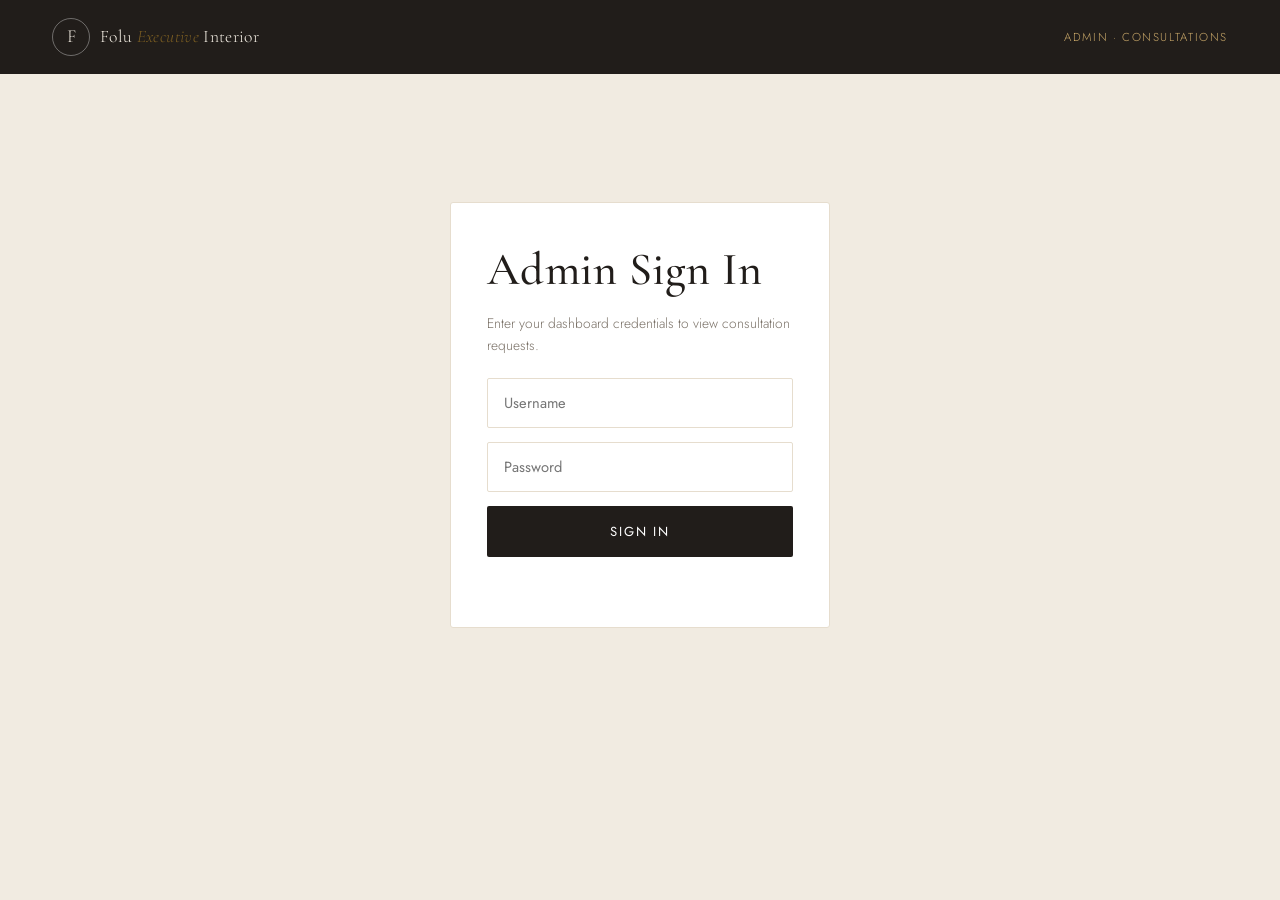
<file: web/admin.html>
<!DOCTYPE html>
<html lang="en">
<head>
<meta charset="UTF-8">
<meta name="viewport" content="width=device-width, initial-scale=1.0">
<meta name="robots" content="noindex, nofollow">
<title>Admin Sign In — Folu Executive Interior</title>

<link rel="preconnect" href="https://fonts.googleapis.com">
<link rel="preconnect" href="https://fonts.gstatic.com" crossorigin>
<link href="https://fonts.googleapis.com/css2?family=Cormorant+Garamond:ital,wght@0,400;0,500;0,600;0,700&family=Jost:wght@300;400;500;600&display=swap" rel="stylesheet">

<link rel="stylesheet" href="css/style.css">
<link rel="stylesheet" href="css/admin.css">
</head>
<body class="admin-body">

<header class="admin-header">
  <div class="admin-header-inner">
    <a href="index.html" class="logo">
      <span class="logo-mark">F</span>
      <span class="logo-text">Folu <em>Executive</em> Interior</span>
    </a>
    <span class="admin-tag">Admin · Consultations</span>
  </div>
</header>

<main class="admin-main">
  <section class="admin-login">
    <form class="admin-login-form" id="loginForm">
      <h2>Admin Sign In</h2>
      <p class="admin-login-sub">Enter your dashboard credentials to view consultation requests.</p>
      <input type="text" name="username" placeholder="Username" autocomplete="username" required>
      <input type="password" name="password" placeholder="Password" autocomplete="current-password" required>
      <button type="submit" class="btn btn-primary btn-block">Sign In</button>
      <p class="admin-login-error" id="loginError"></p>
    </form>
  </section>
</main>

<div class="auth-toast" id="authToast">
  <div class="auth-toast-card">
    <span class="auth-toast-check">&#10003;</span>
    <span>Sign in successful</span>
  </div>
</div>

<script src="js/login.js"></script>
</body>
</html>
</file>
<file: web/css/style.css>
/* ============================================
   Folu Executive Interior — stylesheet
   ============================================ */

:root {
  --color-bg: #faf7f2;
  --color-bg-alt: #f1ebe1;
  --color-panel: #ffffff;
  --color-ink: #211d1a;
  --color-text: #34302b;
  --color-muted: #7a7167;
  --color-line: #e6ddce;
  --color-accent: #a9812f;
  --color-accent-dark: #7c5e22;
  --color-accent-soft: #c9a869;

  --font-serif: "Cormorant Garamond", Georgia, serif;
  --font-sans: "Jost", "Helvetica Neue", Arial, sans-serif;

  --container: 1240px;
  --header-h: 84px;
}

@media (min-width: 1500px) {
  :root { --container: 1440px; }
}

@media (min-width: 1800px) {
  :root { --container: 1640px; }
}

@media (min-width: 2200px) {
  :root { --container: 1840px; }
}

* { box-sizing: border-box; }

html { scroll-behavior: smooth; }

body {
  margin: 0;
  background: var(--color-bg);
  color: var(--color-text);
  font-family: var(--font-sans);
  font-weight: 300;
  line-height: 1.6;
  -webkit-font-smoothing: antialiased;
}

img { max-width: 100%; display: block; }

h1, h2, h3, h4 {
  font-family: var(--font-serif);
  font-weight: 500;
  color: var(--color-ink);
  letter-spacing: 0.01em;
  margin: 0 0 .5em;
}

h1 { font-size: clamp(2.6rem, 6vw, 4.6rem); line-height: 1.08; font-weight: 500; }
h2 { font-size: clamp(1.9rem, 3.6vw, 2.9rem); line-height: 1.15; }
h3 { font-size: 1.35rem; }

p { margin: 0 0 1em; color: var(--color-muted); }

a { color: inherit; text-decoration: none; }

.container {
  max-width: var(--container);
  margin: 0 auto;
  padding: 0 32px;
}

.eyebrow {
  font-family: var(--font-sans);
  text-transform: uppercase;
  letter-spacing: 0.22em;
  font-size: 0.72rem;
  color: var(--color-accent-dark);
  margin-bottom: 14px;
  font-weight: 500;
}

em { font-style: italic; color: var(--color-accent); }

/* ---------- Preloader ---------- */
.preloader {
  position: fixed; inset: 0; z-index: 9999;
  background: var(--color-ink);
  display: flex; align-items: center; justify-content: center;
  transition: opacity .6s ease, visibility .6s ease;
}
.preloader span {
  font-family: var(--font-serif);
  color: #f1ebe1;
  letter-spacing: 0.3em;
  font-size: 0.9rem;
  text-transform: uppercase;
  opacity: .85;
}
.preloader.done { opacity: 0; visibility: hidden; }

/* ---------- Buttons ---------- */
.btn {
  display: inline-flex; align-items: center; justify-content: center;
  padding: 15px 32px;
  font-family: var(--font-sans);
  font-size: 0.82rem;
  letter-spacing: 0.14em;
  text-transform: uppercase;
  border-radius: 2px;
  border: 1px solid transparent;
  cursor: pointer;
  transition: all .3s ease;
  white-space: nowrap;
}
.btn-primary { background: var(--color-ink); color: #fff; }
.btn-primary:hover { background: var(--color-accent-dark); }
.btn-outline { background: transparent; color: var(--color-ink); border-color: var(--color-ink); }
.btn-outline:hover { background: var(--color-ink); color: #fff; }
.btn-ghost { background: transparent; color: #fff; border-color: rgba(255,255,255,.6); }
.btn-ghost:hover { background: rgba(255,255,255,.15); border-color: #fff; }
.btn-sm { padding: 10px 20px; font-size: 0.7rem; }
.btn-block { width: 100%; }

/* ---------- Submit button states (form feedback) ---------- */
.btn.is-sending {
  background: var(--color-muted); border-color: var(--color-muted);
  color: #fff; cursor: wait; opacity: .85;
}
.btn.is-success {
  background: #2f7d4f; border-color: #2f7d4f; color: #fff;
}
.btn.is-error {
  background: #b0413e; border-color: #b0413e; color: #fff;
  animation: btnShake .4s ease;
}
@keyframes btnShake {
  0%, 100% { transform: translateX(0); }
  25% { transform: translateX(-6px); }
  75% { transform: translateX(6px); }
}
.form-note {
  font-size: 0.86rem; font-weight: 500; margin-top: 12px; min-height: 1.2em;
}
.form-note.is-success { color: #2f7d4f; }
.form-note.is-error { color: #b0413e; }

/* ---------- Announcement bar ---------- */
.announce {
  background: var(--color-ink);
  color: #f1ebe1;
  text-align: center;
  font-size: 0.74rem;
  letter-spacing: 0.08em;
  padding: 9px 16px;
}

/* ---------- Header ---------- */
.site-header {
  position: sticky; top: 0; z-index: 500;
  background: rgba(250, 247, 242, 0.92);
  backdrop-filter: blur(10px);
  border-bottom: 1px solid var(--color-line);
}
.header-inner {
  display: flex; align-items: center; justify-content: space-between;
  height: var(--header-h);
  flex-wrap: nowrap;
  gap: 20px;
}
.logo { display: flex; align-items: center; gap: 10px; flex-shrink: 0; }
.logo-mark {
  width: 38px; height: 38px;
  border: 1px solid var(--color-ink);
  border-radius: 50%;
  display: flex; align-items: center; justify-content: center;
  font-family: var(--font-serif); font-size: 1.15rem; color: var(--color-ink);
}
.logo-text {
  font-family: var(--font-serif);
  font-size: 1.1rem;
  letter-spacing: 0.02em;
  color: var(--color-ink);
  white-space: nowrap;
}
.logo-text em { color: var(--color-accent-dark); }

.main-nav { display: flex; gap: 24px; flex-shrink: 1; }
.main-nav a {
  font-size: 0.76rem;
  letter-spacing: 0.05em;
  text-transform: uppercase;
  color: var(--color-text);
  position: relative;
  padding: 4px 0;
  white-space: nowrap;
}
.main-nav a::after {
  content: ""; position: absolute; left: 0; bottom: -2px;
  width: 0; height: 1px; background: var(--color-accent-dark);
  transition: width .3s ease;
}
.main-nav a:hover::after { width: 100%; }

.header-actions { display: flex; align-items: center; gap: 20px; flex-shrink: 0; }

.nav-toggle {
  display: none; flex-direction: column; gap: 5px;
  background: none; border: none; cursor: pointer; padding: 6px;
}
.nav-toggle span { width: 22px; height: 1px; background: var(--color-ink); display: block; }

/* ---------- Hero ---------- */
.hero {
  position: relative;
  min-height: 92vh;
  display: flex; align-items: center;
  overflow: hidden;
  color: #fff;
}
.hero-media { position: absolute; inset: 0; }
.hero-media img { width: 100%; height: 100%; object-fit: cover; }
.hero-overlay {
  position: absolute; inset: 0;
  background: linear-gradient(100deg, rgba(10,8,7,.78) 0%, rgba(10,8,7,.58) 28%, rgba(10,8,7,.2) 50%, rgba(10,8,7,0) 66%);
}
.hero-content { position: relative; z-index: 2; padding-top: 40px; width: 100%; }
.hero-text { max-width: 640px; }
.hero .eyebrow { color: var(--color-accent-soft); font-weight: 600; }
.hero h1 { color: #fff; font-weight: 700; text-shadow: 0 4px 32px rgba(0,0,0,.55); }
.hero-sub { color: rgba(255,255,255,.9); font-size: 1.08rem; max-width: 480px; text-shadow: 0 2px 16px rgba(0,0,0,.5); }
.hero-actions { display: flex; gap: 16px; margin-top: 28px; flex-wrap: wrap; }

.scroll-cue {
  position: absolute; bottom: 32px; left: 50%; transform: translateX(-50%);
  z-index: 2;
}
.scroll-cue span {
  display: block; width: 1px; height: 46px;
  background: rgba(255,255,255,.6);
  position: relative;
  animation: scrollDown 2s ease-in-out infinite;
}
@keyframes scrollDown {
  0% { transform: scaleY(0); transform-origin: top; opacity: 0; }
  50% { transform: scaleY(1); transform-origin: top; opacity: 1; }
  51% { transform-origin: bottom; }
  100% { transform: scaleY(0); transform-origin: bottom; opacity: 0; }
}

/* ---------- Marquee ---------- */
.marquee-strip {
  background: var(--color-ink);
  color: var(--color-bg-alt);
  overflow: hidden;
  padding: 18px 0;
}
.marquee-track {
  display: flex; gap: 18px; white-space: nowrap;
  width: max-content;
  animation: marquee 32s linear infinite;
  font-family: var(--font-serif);
  font-style: italic;
  font-size: 1.15rem;
}
.marquee-track span:nth-child(2n) { color: var(--color-accent-soft); font-style: normal; font-family: var(--font-sans); font-size: 0.9rem; }
@keyframes marquee {
  from { transform: translateX(0); }
  to { transform: translateX(-50%); }
}

/* ---------- Story ---------- */
.story { padding: 120px 0; background: var(--color-bg); }
.story-grid {
  display: grid; grid-template-columns: 1fr 1fr; gap: 80px; align-items: center;
}
.story-media img { border-radius: 3px; }
.story-copy p { max-width: 460px; }
.link-arrow {
  display: inline-block; margin-top: 10px;
  font-size: 0.85rem; letter-spacing: 0.06em; text-transform: uppercase;
  color: var(--color-accent-dark);
  border-bottom: 1px solid var(--color-accent-dark);
  padding-bottom: 3px;
}

/* ---------- Section head ---------- */
.section-head { text-align: center; max-width: 640px; margin: 0 auto 60px; }

/* ---------- Collections ---------- */
.collections { padding: 120px 0; background: var(--color-bg-alt); }
.collections-grid {
  display: grid;
  grid-template-columns: repeat(4, 1fr);
  grid-template-rows: 340px 340px;
  gap: 20px;
}
.collection-card {
  position: relative; overflow: hidden; border-radius: 3px;
  grid-column: span 1;
}
.collection-card.large { grid-column: span 2; grid-row: span 2; }
.collection-card:last-child { grid-column: span 2; }
.collection-card img {
  width: 100%; height: 100%; object-fit: cover;
  transition: transform .6s ease;
}
.collection-card:hover img { transform: scale(1.06); }
.collection-card::before {
  content: ""; position: absolute; inset: 0;
  background: linear-gradient(0deg, rgba(15,13,11,.65) 0%, rgba(15,13,11,0) 45%);
  z-index: 1;
}
.collection-caption {
  position: absolute; left: 26px; bottom: 24px; z-index: 2; color: #fff;
}
.collection-caption h3 { color: #fff; margin-bottom: 2px; }
.collection-caption p { color: rgba(255,255,255,.8); margin: 0; font-size: 0.86rem; }

/* ---------- Products ---------- */
.products { padding: 120px 0; background: var(--color-bg); }
.products-grid {
  display: grid; grid-template-columns: repeat(4, 1fr); gap: 28px;
}
.product-card { background: var(--color-panel); }
.product-media { position: relative; overflow: hidden; aspect-ratio: 4/5; background: #f1ece3; }
.product-media img { width: 100%; height: 100%; object-fit: cover; transition: transform .6s ease; }
.product-card:hover .product-media img { transform: scale(1.05); }
.product-tag {
  position: absolute; top: 14px; left: 14px;
  background: var(--color-ink); color: #fff;
  font-size: 0.65rem; letter-spacing: 0.1em; text-transform: uppercase;
  padding: 5px 10px; border-radius: 2px;
}
.product-info { padding: 18px 4px 0; }
.product-info h3 { font-size: 1.15rem; margin-bottom: 2px; }
.product-info p { font-size: 0.86rem; margin-bottom: 8px; }
.price { font-family: var(--font-serif); font-size: 1.15rem; color: var(--color-accent-dark); }
.products-cta { text-align: center; margin-top: 60px; }

/* ---------- Statement ---------- */
.statement { position: relative; min-height: 64vh; display: flex; align-items: center; overflow: hidden; }
.statement-media { position: absolute; inset: 0; }
.statement-media img { width: 100%; height: 100%; object-fit: cover; }
.statement-overlay { position: absolute; inset: 0; background: rgba(15,13,11,.55); }
.statement-content { position: relative; z-index: 2; text-align: center; color: #fff; }
.statement-content h2 { color: #fff; margin-bottom: 32px; }

/* ---------- Gallery ---------- */
.gallery { padding: 120px 0 0; background: var(--color-bg-alt); }
.gallery .section-head { padding-top: 0; }
.gallery-grid {
  display: grid;
  grid-template-columns: repeat(6, 1fr);
  gap: 6px;
  padding: 0;
}
.gallery-item { overflow: hidden; grid-column: span 2; aspect-ratio: 1/1; }
.gallery-item.tall { aspect-ratio: 1/1.35; }
.gallery-item img { width: 100%; height: 100%; object-fit: cover; transition: transform .6s ease; }
.gallery-item:hover img { transform: scale(1.06); }

/* ---------- Testimonials ---------- */
.testimonials { padding: 120px 0; background: var(--color-bg-alt); text-align: center; }
.testimonial-track { position: relative; max-width: 720px; margin: 0 auto; min-height: 160px; }
.testimonial {
  position: absolute; inset: 0;
  opacity: 0; visibility: hidden;
  transition: opacity .6s ease;
  margin: 0;
}
.testimonial.active { opacity: 1; visibility: visible; position: relative; }
.testimonial p {
  font-family: var(--font-serif); font-style: italic;
  font-size: 1.5rem; color: var(--color-ink); line-height: 1.4;
}
.testimonial cite {
  display: block; margin-top: 18px; font-style: normal;
  font-size: 0.78rem; letter-spacing: 0.1em; text-transform: uppercase; color: var(--color-muted);
}
.testimonial-dots { display: flex; justify-content: center; gap: 10px; margin-top: 30px; }
.testimonial-dots button {
  width: 8px; height: 8px; border-radius: 50%; border: none;
  background: var(--color-line); cursor: pointer; padding: 0;
}
.testimonial-dots button.active { background: var(--color-accent-dark); }

/* ---------- CTA banner ---------- */
.cta-banner { background: var(--color-ink); color: #f1ebe1; padding: 100px 0; text-align: center; }
.cta-inner { max-width: 560px; margin: 0 auto; }
.cta-banner h2 { color: #fff; }
.cta-banner p { color: rgba(241,235,225,.75); }
.cta-form { display: flex; gap: 12px; margin-top: 28px; }
.cta-form input {
  flex: 1; padding: 15px 18px; border: 1px solid rgba(255,255,255,.25);
  background: transparent; color: #fff; font-family: var(--font-sans); border-radius: 2px;
}
.cta-form input::placeholder { color: rgba(255,255,255,.5); }
.form-note { margin-top: 14px; font-size: 0.8rem; color: var(--color-accent-soft); min-height: 1em; }

/* ---------- Contact ---------- */
.contact { padding: 120px 0; background: var(--color-bg); }
.contact-grid { display: grid; grid-template-columns: 1fr 1fr; gap: 80px; }
.contact-copy p { max-width: 420px; }
.contact-details { list-style: none; padding: 0; margin: 28px 0 0; }
.contact-details li { padding: 10px 0; border-top: 1px solid var(--color-line); font-size: 0.94rem; color: var(--color-text); }
.contact-details li strong { color: var(--color-ink); font-weight: 500; margin-right: 6px; }

.contact-form { display: flex; flex-direction: column; gap: 16px; }
.form-row { display: flex; gap: 16px; }
.contact-form input, .contact-form textarea {
  width: 100%; padding: 15px 16px; border: 1px solid var(--color-line);
  background: var(--color-panel); font-family: var(--font-sans); font-size: 0.92rem;
  border-radius: 2px; color: var(--color-text);
}
.contact-form textarea { resize: vertical; }
.contact-form input:focus, .contact-form textarea:focus { outline: none; border-color: var(--color-accent-dark); }

/* ---------- Footer ---------- */
.site-footer { background: #191512; color: #cfc6b8; padding: 90px 0 0; }
.footer-grid {
  display: grid; grid-template-columns: 1.4fr 0.8fr 0.8fr 1.1fr; gap: 50px;
  padding-bottom: 60px; border-bottom: 1px solid rgba(255,255,255,.08);
}
.footer-brand .logo-mark, .footer-brand .logo-text { color: #f1ebe1; border-color: rgba(255,255,255,.35); }
.footer-brand p { margin-top: 16px; color: #a89d8c; max-width: 260px; font-size: 0.9rem; }
.social-row { display: flex; gap: 14px; margin-top: 22px; }
.social-row a {
  width: 34px; height: 34px; border-radius: 50%; border: 1px solid rgba(255,255,255,.2);
  display: flex; align-items: center; justify-content: center; color: #cfc6b8;
  transition: all .25s ease;
}
.social-row a:hover { background: var(--color-accent-soft); border-color: var(--color-accent-soft); color: #191512; }

.footer-links h4, .footer-newsletter h4 {
  color: #f1ebe1; font-family: var(--font-sans); font-size: 0.78rem;
  letter-spacing: 0.12em; text-transform: uppercase; font-weight: 500; margin-bottom: 18px;
}
.footer-links { display: flex; flex-direction: column; gap: 12px; }
.footer-links a { color: #a89d8c; font-size: 0.9rem; }
.footer-links a:hover { color: var(--color-accent-soft); }

.footer-newsletter p { color: #a89d8c; font-size: 0.88rem; }
.footer-form { display: flex; margin-top: 16px; border: 1px solid rgba(255,255,255,.2); border-radius: 2px; overflow: hidden; }
.footer-form input {
  flex: 1; background: transparent; border: none; padding: 12px 14px; color: #f1ebe1; font-family: var(--font-sans);
}
.footer-form input::placeholder { color: #7a715f; }
.footer-form button {
  background: var(--color-accent-soft); border: none; width: 46px; cursor: pointer; color: #191512; font-size: 1rem;
}

.footer-bottom {
  display: flex; justify-content: space-between; padding: 24px 0;
  font-size: 0.78rem; color: #7a715f;
}

/* ---------- Back to top ---------- */
.back-to-top {
  position: fixed; right: 26px; bottom: 26px; z-index: 400;
  width: 44px; height: 44px; border-radius: 50%;
  background: var(--color-ink); color: #fff; border: none; cursor: pointer;
  opacity: 0; visibility: hidden; transform: translateY(10px);
  transition: all .3s ease;
  font-size: 1rem;
}
.back-to-top.show { opacity: 1; visibility: visible; transform: translateY(0); }

/* ---------- WhatsApp float ---------- */
.whatsapp-float {
  position: fixed; left: 26px; bottom: 26px; z-index: 400;
  width: 56px; height: 56px; border-radius: 50%;
  background: #25d366; color: #fff;
  display: flex; align-items: center; justify-content: center;
  box-shadow: 0 8px 24px rgba(0,0,0,.25);
  transition: transform .25s ease, box-shadow .25s ease;
}
.whatsapp-float:hover { transform: translateY(-3px) scale(1.05); box-shadow: 0 12px 28px rgba(0,0,0,.3); }
.whatsapp-float::before {
  content: "";
  position: absolute; inset: 0; border-radius: 50%;
  background: #25d366; opacity: .55;
  animation: whatsappPulse 2.4s ease-out infinite;
  z-index: -1;
}
@keyframes whatsappPulse {
  0% { transform: scale(1); opacity: .55; }
  100% { transform: scale(1.7); opacity: 0; }
}

/* ---------- Reveal animation ---------- */
.reveal { opacity: 0; transform: translateY(28px); transition: opacity .8s ease, transform .8s ease; }
.reveal.in-view { opacity: 1; transform: translateY(0); }

/* ============================================
   Responsive
   ============================================ */
@media (max-width: 1080px) {
  .collections-grid { grid-template-columns: repeat(2, 1fr); grid-template-rows: auto; }
  .collection-card.large { grid-column: span 2; grid-row: auto; height: 380px; }
  .collection-card { height: 280px; grid-row: auto !important; grid-column: span 1 !important; }
  .products-grid { grid-template-columns: repeat(2, 1fr); }
  .footer-grid { grid-template-columns: 1fr 1fr; }
}

@media (max-width: 1140px) {
  .main-nav { display: none; }
  .nav-toggle { display: flex; }
  .header-actions .btn { display: none; }
  .story-grid, .contact-grid { grid-template-columns: 1fr; gap: 40px; }
  .hero-content { max-width: 100%; }
  .gallery-grid { grid-template-columns: repeat(2, 1fr); }
  .gallery-item.tall { aspect-ratio: 1/1; }

  .main-nav.open {
    display: flex; flex-direction: column;
    position: absolute; top: var(--header-h); left: 0; right: 0;
    background: var(--color-bg); padding: 24px 32px; gap: 20px;
    border-bottom: 1px solid var(--color-line);
  }
}

@media (max-width: 560px) {
  .container { padding: 0 20px; }
  .products-grid { grid-template-columns: 1fr; }
  .form-row { flex-direction: column; }
  .cta-form { flex-direction: column; }
  .footer-grid { grid-template-columns: 1fr; }
  .footer-bottom { flex-direction: column; gap: 6px; }
  .hero { min-height: 100vh; }
  .announce { font-size: 0.68rem; }
}
</file>
<file: web/css/admin.css>
/* Folu Executive Interior — admin dashboard */

.admin-body { background: var(--color-bg-alt); }

.admin-header {
  background: var(--color-ink);
  padding: 18px 0;
}
.admin-header-inner {
  max-width: 1240px; margin: 0 auto; padding: 0 32px;
  display: flex; align-items: center; justify-content: space-between; flex-wrap: wrap; gap: 10px;
}
.admin-header .logo-mark, .admin-header .logo-text { color: #f1ebe1; border-color: rgba(255,255,255,.35); }
.admin-tag {
  font-family: var(--font-sans); font-size: 0.72rem; letter-spacing: 0.14em; text-transform: uppercase;
  color: var(--color-accent-soft);
}

/* .btn-outline defaults to dark text/border, invisible on this dark
   header — lighten it here specifically. */
.admin-logout {
  color: #f1ebe1; border-color: rgba(255,255,255,.4);
}
.admin-logout:hover { background: #f1ebe1; color: var(--color-ink); border-color: #f1ebe1; }

.admin-main { max-width: 1240px; margin: 0 auto; padding: 48px 32px 100px; }

/* ---------- Login ---------- */
.admin-login { display: flex; justify-content: center; padding: 80px 20px; }
.admin-login-form {
  width: 100%; max-width: 380px; background: var(--color-panel);
  border: 1px solid var(--color-line); border-radius: 3px; padding: 40px 36px;
  display: flex; flex-direction: column; gap: 14px;
}
.admin-login-form h2 { margin-bottom: 2px; }
.admin-login-sub { font-size: 0.86rem; color: var(--color-muted); margin-bottom: 8px; }
.admin-login-form input {
  padding: 13px 16px; border: 1px solid var(--color-line); border-radius: 2px;
  font-family: var(--font-sans); font-size: 0.92rem;
}
.admin-login-form input:focus { outline: none; border-color: var(--color-accent-dark); }
.admin-login-error { font-size: 0.82rem; color: #b0413e; min-height: 1.2em; margin: 0; }

/* ---------- Sign-in success toast ---------- */
.auth-toast {
  position: fixed; inset: 0; z-index: 999;
  display: flex; align-items: center; justify-content: center;
  background: rgba(15,13,11,0);
  pointer-events: none;
  transition: background .3s ease;
}
.auth-toast.show { background: rgba(15,13,11,.35); pointer-events: auto; }
.auth-toast-card {
  display: flex; align-items: center; gap: 12px;
  background: var(--color-panel); border-radius: 4px;
  padding: 20px 28px; box-shadow: 0 20px 50px rgba(0,0,0,.25);
  font-family: var(--font-sans); font-size: 0.95rem; color: var(--color-ink);
  transform: translateY(12px) scale(.96); opacity: 0;
  transition: transform .3s ease, opacity .3s ease;
}
.auth-toast.show .auth-toast-card { transform: translateY(0) scale(1); opacity: 1; }
.auth-toast-check {
  width: 26px; height: 26px; border-radius: 50%; background: #2f7d4f; color: #fff;
  display: flex; align-items: center; justify-content: center; font-size: 0.85rem; flex-shrink: 0;
}

.admin-toolbar {
  display: flex; align-items: center; justify-content: space-between; flex-wrap: wrap; gap: 20px;
  margin-bottom: 28px;
}
.admin-stats { display: flex; gap: 28px; }
.stat { display: flex; flex-direction: column; }
.stat-num { font-family: var(--font-serif); font-size: 2.2rem; color: var(--color-ink); line-height: 1; }
.stat-label { font-size: 0.72rem; letter-spacing: 0.1em; text-transform: uppercase; color: var(--color-muted); margin-top: 4px; }

.admin-actions { display: flex; gap: 12px; align-items: center; }
.admin-actions input[type="search"] {
  padding: 11px 16px; border: 1px solid var(--color-line); border-radius: 2px;
  font-family: var(--font-sans); font-size: 0.88rem; width: 260px; background: #fff;
}
.admin-actions input[type="search"]:focus { outline: none; border-color: var(--color-accent-dark); }

.admin-table-wrap {
  background: var(--color-panel); border: 1px solid var(--color-line); border-radius: 3px; overflow: hidden;
}
.admin-table { width: 100%; border-collapse: collapse; font-size: 0.9rem; }
.admin-table th {
  text-align: left; padding: 14px 18px; background: var(--color-bg-alt);
  font-family: var(--font-sans); font-size: 0.72rem; letter-spacing: 0.1em; text-transform: uppercase;
  color: var(--color-muted); border-bottom: 1px solid var(--color-line);
}
.admin-table td { padding: 16px 18px; border-bottom: 1px solid var(--color-line); vertical-align: top; color: var(--color-text); }
.admin-table tr:last-child td { border-bottom: none; }
.admin-table tr.is-new { background: #fbf6ea; }

.cell-name { font-family: var(--font-serif); font-size: 1.05rem; color: var(--color-ink); }
.cell-contact { font-size: 0.84rem; color: var(--color-muted); line-height: 1.5; }
.cell-message { max-width: 320px; font-size: 0.86rem; color: var(--color-text); white-space: pre-wrap; }
.cell-date { font-size: 0.8rem; color: var(--color-muted); white-space: nowrap; }

.status-select {
  padding: 7px 10px; border-radius: 2px; border: 1px solid var(--color-line);
  font-family: var(--font-sans); font-size: 0.78rem; letter-spacing: 0.04em; background: #fff; cursor: pointer;
}
.status-select.status-new { border-color: var(--color-accent-dark); color: var(--color-accent-dark); font-weight: 500; }
.status-select.status-contacted { color: #2f6f8f; }
.status-select.status-booked { color: #2f7d4f; }
.status-select.status-closed { color: var(--color-muted); }

.delete-btn {
  background: none; border: none; color: var(--color-muted); cursor: pointer;
  font-size: 0.78rem; letter-spacing: 0.04em; text-transform: uppercase;
}
.delete-btn:hover { color: #b0413e; }

.admin-empty { text-align: center; padding: 60px 20px; color: var(--color-muted); font-size: 0.95rem; display: none; }
.admin-empty.show { display: block; }
.admin-table-wrap.is-empty .admin-table { display: none; }

@media (max-width: 720px) {
  .admin-toolbar { flex-direction: column; align-items: flex-start; }
  .admin-actions input[type="search"] { width: 100%; }
  .admin-table-wrap { overflow-x: auto; }
  .admin-table { min-width: 720px; }
}
</file>
